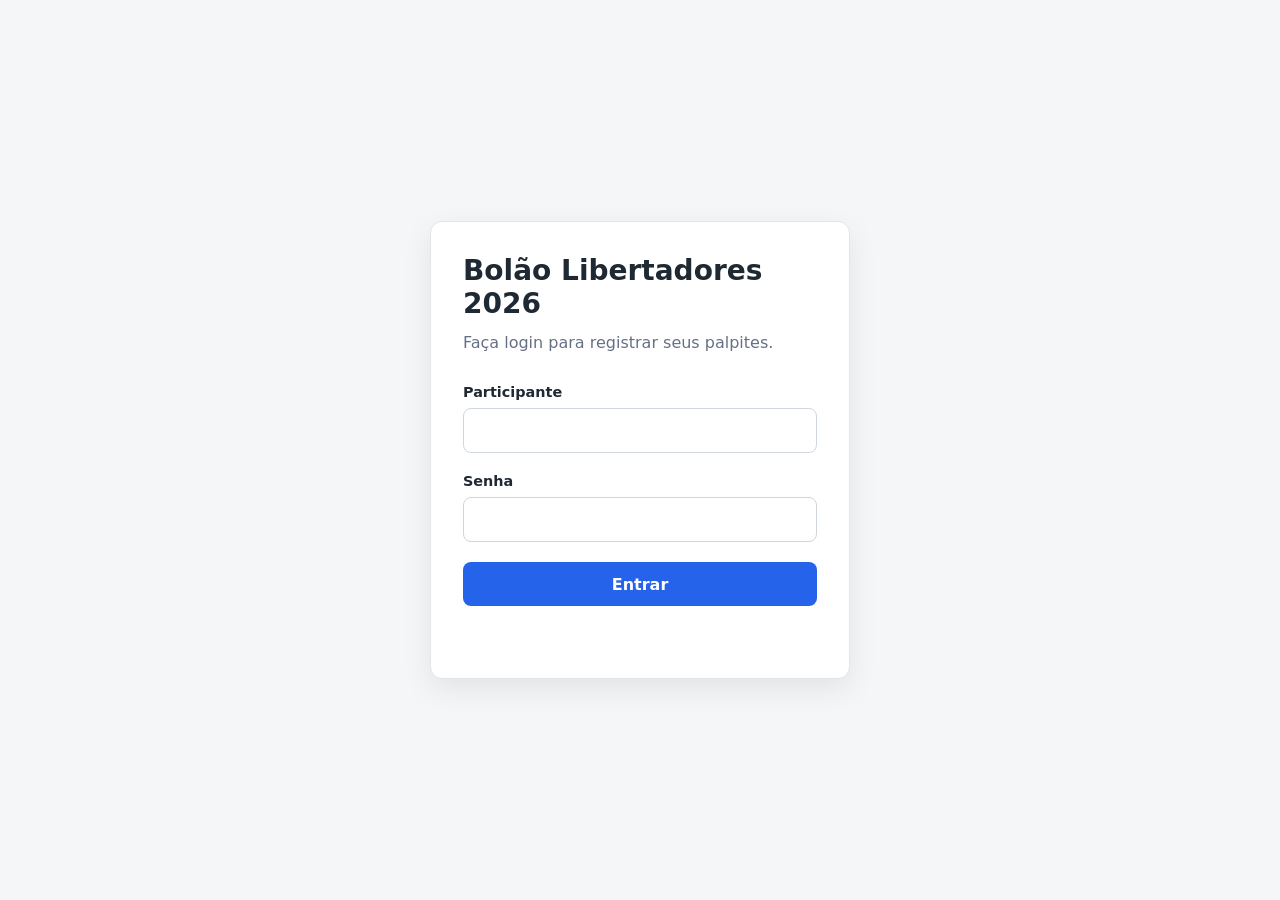
<file: Index.html>
<!DOCTYPE html>
<html lang="pt-BR">

<head>

    <meta charset="UTF-8">

    <meta
        name="viewport"
        content="width=device-width, initial-scale=1.0"
    >

    <meta
        name="description"
        content="Bolão Copa Libertadores da América 2026"
    >

    <title>
        Bolão Libertadores 2026
    </title>


    <!-- CSS PRINCIPAL -->

    <link        rel="stylesheet"        href="css/style.css">

</head>


<body>


    <!-- ============================================================
         APLICAÇÃO
         ============================================================ -->


    <div id="app">


        <!-- ========================================================
             TELA DE LOGIN
             ======================================================== -->


<section    id="tela-login"    class="tela">

    <div class="login-container">

        <h1>
            Bolão Libertadores 2026
        </h1>


        <p>
            Faça login para registrar seus palpites.
        </p>


        <div
            class="campo-formulario"
        >

            <label
                for="login-participante"
            >
                Participante
            </label>


            <input
                id="login-participante"
                type="text"
            >

        </div>


        <div
            class="campo-formulario"
        >

            <label
                for="login-senha"
            >
                Senha
            </label>


            <input
                id="login-senha"
                type="password"
            >

        </div>


        <button
            id="btn-login"
            type="button"
        >

            Entrar

        </button>


        <div
            id="login-mensagem"
            class="mensagem"
        >

        </div>

    </div>

</section>


        <!-- ========================================================
             TELA PRINCIPAL
             ======================================================== -->


       <section
    id="tela-principal"
    class="tela"
    hidden
>

    <header
        id="cabecalho-principal"
    >

        <div>

            <h1>
                Bolão Libertadores 2026
            </h1>


            <p
                id="usuario-logado"
            >

            </p>

        </div>


        <button
            id="btn-logout"
            type="button"
        >

            Sair

        </button>

    </header>


    <main>

        <nav
            id="navegacao-principal"
        >

            <button
                class="nav-btn ativo"
                type="button"
                data-tela="jogos"
            >

                Jogos

            </button>


            <button
                class="nav-btn"
                type="button"
                data-tela="ranking"
            >

                Ranking

            </button>

        </nav>


        <section
            id="secao-jogos"
        >

            <div
                class="cabecalho-secao"
            >

                <h2>
                    Palpites dos Jogos
                </h2>


                <p>
                    Registre seus palpites para os jogos da Libertadores 2026.
                </p>

            </div>


            <div
                id="lista-jogos"
            >

            </div>

        </section>


        <section
            id="secao-ranking"
            hidden
        >

            <div
                class="cabecalho-secao"
            >

                <h2>
                    Ranking
                </h2>

            </div>


            <div
                id="ranking-container"
            >

                Em breve.

            </div>

        </section>

    </main>

</section>

    </div>


    <!-- ============================================================
         JAVASCRIPT
         ============================================================ -->
<!--
<script src="js/api.js"></script>

<script src="js/app.js"></script>
-->

</body>

</html>
</file>
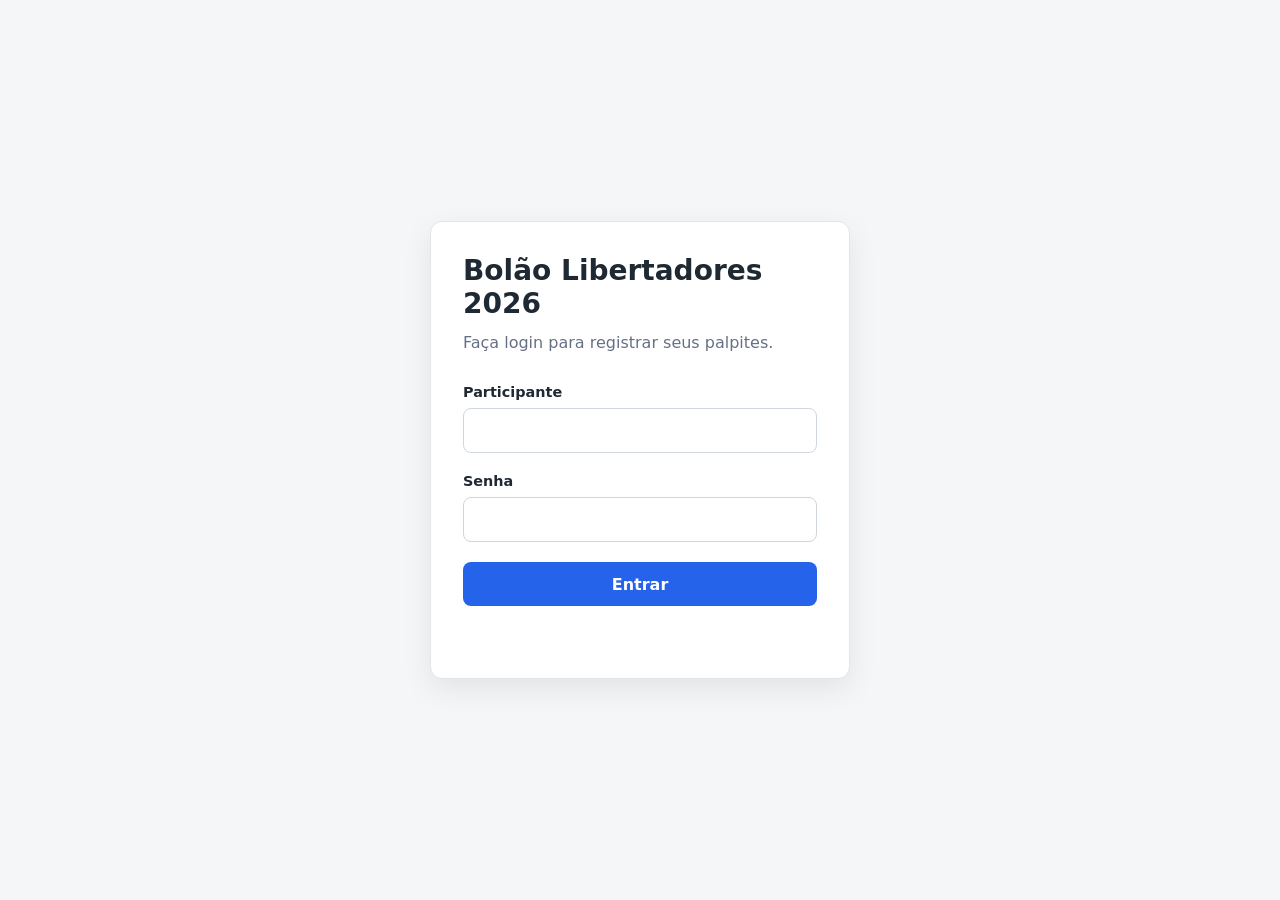
<file: index.html>
<!DOCTYPE html>
<html lang="pt-BR">

<head>

    <meta charset="UTF-8">

    <meta
        name="viewport"
        content="width=device-width, initial-scale=1.0"
    >

    <meta
        name="description"
        content="Bolão Copa Libertadores da América 2026"
    >

    <title id="titulo-aplicacao">
        
    </title>

   <style>

        * {
            box-sizing: border-box;
        }

        body {
            margin: 0;
            background: #ffffff;
            color: #222;
            font-family: Arial, Helvetica, sans-serif;
        }

        .pagina {
            max-width: 680px;
            margin: 0 auto;
            padding: 1.5rem 1rem 3rem;
        }

        h1 {
            font-size: 22px;
            margin: 0 0 4px;
        }

        h2 {
            font-size: 16px;
            margin: 0 0 12px;
        }

        p {
            margin-top: 0;
        }

        .descricao {
            color: #666;
            font-size: 14px;
        }

        .secao {
            margin-top: 32px;
        }

        .lista-confrontos {
            display: grid;
            gap: 12px;
        }

        .card-confronto {
            background: #fafafa;
            border: 1px solid #e5e5e5;
            border-radius: 10px;
            padding: 12px 14px;
        }

        .titulo-confronto {
            font-weight: 600;
            margin-bottom: 8px;
            font-size: 14px;
        }

        .placares {
            display: grid;
            grid-template-columns: 1fr 1fr;
            gap: 12px;
        }

        .rodada-label {
            font-size: 11px;
            color: #888;
            margin-bottom: 4px;
        }

        .score-row {
            display: flex;
            align-items: center;
            gap: 6px;
        }

        .nome-time {
            font-size: 12px;
            flex: 1;
            overflow: hidden;
            text-overflow: ellipsis;
            white-space: nowrap;
        }

        .nome-time.casa {
            text-align: right;
        }

        .score-input {
            width: 36px;
            text-align: center;
            padding: 6px 4px;
            border-radius: 6px;
            border: 1px solid #ccc;
            font-size: 14px;
        }

        .separador-placar {
            font-size: 12px;
            color: #999;
        }

        .resultado-classificado {
            margin-top: 10px;
            font-size: 12px;
            color: #0f6e56;
        }

        .area-penaltis {
            margin-top: 12px;
            padding-top: 12px;
            border-top: 1px dashed #ccc;
        }

        .texto-penaltis {
            font-size: 12px;
            color: #854f0b;
            margin-bottom: 6px;
        }

        .lista-escolhas {
            display: grid;
            gap: 10px;
        }

        .confronto-escolha {
            background: #fafafa;
            border: 1px solid #e5e5e5;
            border-radius: 10px;
            padding: 12px 14px;
        }

        .descricao-escolha {
            font-size: 13px;
            margin-bottom: 8px;
            color: #444;
        }

        .botoes-escolha {
            display: flex;
            gap: 8px;
        }

        .botao-escolha {
            flex: 1;
            padding: 8px 10px;
            border-radius: 8px;
            border: 1px solid #ccc;
            background: #fff;
            color: #333;
            font-size: 13px;
            cursor: pointer;
        }

        .botao-escolha.selecionado {
            border: 2px solid #1D9E75;
            background: #E1F5EE;
            color: #085041;
        }

        .texto-bloqueado {
            font-size: 12px;
            color: #999;
        }

        .mensagem-erro {
            margin-top: 20px;
            background: #fcebeb;
            border: 1px solid #f0acac;
            border-radius: 8px;
            padding: 10px 14px;
            font-size: 13px;
            color: #791f1f;
        }

        .botao-principal {
            margin-top: 28px;
            width: 100%;
            padding: 12px 0;
            border-radius: 10px;
            border: none;
            background: #1D9E75;
            color: #fff;
            font-size: 15px;
            font-weight: 600;
            cursor: pointer;
        }

        .botao-principal:hover {
            opacity: 0.9;
        }

        .botoes-final {
            display: flex;
            gap: 12px;
            margin-top: 20px;
        }

        .botoes-final .botao-principal {
            margin-top: 0;
        }

        .botao-secundario {
            background: #fff;
            color: #333;
            border: 1px solid #ccc;
        }

        .tela-sucesso {
            max-width: 640px;
            margin: 0 auto;
            padding: 2rem 1rem;
        }

        .card-sucesso {
            background: #e1f5ee;
            border: 1px solid #9fe1cb;
            border-radius: 12px;
            padding: 1.5rem;
        }

        .card-sucesso h2 {
            margin: 0 0 8px;
            font-size: 20px;
        }

        .card-sucesso p {
            margin: 0;
            color: #333;
        }

        .debug {
            margin-top: 16px;
        }

        .debug summary {
            cursor: pointer;
            font-size: 13px;
            color: #666;
        }

        .debug pre {
            font-size: 11px;
            background: #f5f5f5;
            padding: 12px;
            border-radius: 8px;
            overflow-x: auto;
        }

        .botao-novo-palpite {
            margin-top: 16px;
            padding: 8px 16px;
            border-radius: 8px;
            border: 1px solid #ccc;
            background: #fff;
            cursor: pointer;
        }

        @media (max-width: 600px) {

            .placares {
                grid-template-columns: 1fr;
                gap: 16px;
            }

            .botoes-final {
                flex-direction: column;
            }

            .nome-time {
                max-width: 110px;
            }

        }

    </style>


    
    <!-- CSS PRINCIPAL -->
    <link        rel="stylesheet"        href="css/style.css">

</head>


<body class="app-inicializando">


    <!-- ============================================================
         APLICAÇÃO
         ============================================================ -->


    <div id="app">


        <!-- ========================================================
             TELA DE LOGIN
             ======================================================== -->


<section    id="tela-login"    class="tela">

    <div class="login-container">

        <h1>
            Bolão Libertadores 2026
        </h1>


        <p>
            Faça login para registrar seus palpites.
        </p>


        <div
            class="campo-formulario"
        >

            <label
                for="login-participante"
            >
                Participante
            </label>


            <input
                id="login-participante"
                type="text"
            >

        </div>


        <div
            class="campo-formulario"
        >

            <label
                for="login-senha"
            >
                Senha
            </label>


            <input
                id="login-senha"
                type="password"
            >

        </div>


        <button
            id="btn-login"
            type="button"
        >

            Entrar

        </button>


        <div
            id="login-mensagem"
            class="mensagem"
        >

        </div>

    </div>

</section>


        <!-- ========================================================
             TELA PRINCIPAL
             ======================================================== -->


       <section
    id="tela-principal"
    class="tela"
    hidden
>

    <header
        id="cabecalho-principal"
    >

        <div>

            <h1 id="titulo-pagina">
                
            </h1>


            <p
                id="usuario-logado"
            >

            </p>

        </div>


        <button
            id="btn-logout"
            type="button"
        >

            Sair

        </button>

    </header>


    <main>

        <nav id="navegacao-principal">

            <button
                class="nav-btn ativo"
                type="button"
                data-tela="jogos"
            >
                Jogos
            </button>
        
            <button
                class="nav-btn"
                type="button"
                data-tela="ranking"
            >
                Ranking
            </button>
        
            <button
                class="nav-btn"
                type="button"
                data-tela="eliminatorias"
            >
                Eliminatórias
            </button>
        
        </nav>

        <section  id="secao-jogos" >

            <div class="cabecalho-secao">

                <div class="cabecalho-secao-titulo">

                    <div>

                        <h2>
                            Palpites dos Jogos
                        </h2>

                        <p>
                            Registre seus palpites para os jogos da Libertadores 2026.
                        </p>
            
                    </div>


                    <button
                        id="btn-salvar-todos"
                        type="button"
                    >
            
                        Salvar Todos
            
                    </button>

                </div>

            </div>

            <div  id="lista-jogos">

            </div>

        </section>

        <section id="secao-ranking" hidden>
            <div  class="cabecalho-secao">
                <h2>
                    Ranking
                </h2>
            </div>
            <div  id="ranking-container">
                Em breve.
            </div>
        </section>
        
        <section  id="secao-eliminatorias" hidden>
            <div class="cabecalho-secao">
                <h2>
                    Palpites das Eliminatórias
                </h2>
        
                <p>
                    Registre aqui os palpites das oitavas, quartas, semifinais e campeão.
                </p>
            </div>
        
            <div id="eliminatorias-container">

                <!-- ============================================================
                     TELA PRINCIPAL
                     ============================================================ -->
            
                <main id="app" class="pagina">
            
                    <h1>Bolão Se Joga na Copa Libertadores 2026</h1>
            
                    <p class="descricao">
                        Preencha seus palpites para as Oitavas de Final e indique quem avança até o título.
                    </p>
            
            
            
                    <!-- ========================================================
                         ETAPA 1 — OITAVAS
                         ======================================================== -->
            
                    <section
                        id="etapa-1"
                        class="secao"
                    >
            
                        <h2>
                            Etapa 1 de 2 — Oitavas de final: placares
                        </h2>
            
                        <p class="descricao">
            
                            Informe o placar do jogo de ida e do jogo de volta de cada confronto.
                            Quem se classifica é calculado automaticamente pelo agregado —
                            só te perguntamos algo extra se der empate.
            
                        </p>
            
            
                        <div
                            id="lista-oitavas"
                            class="lista-confrontos"
                        ></div>
            
            
                        <div
                            id="erro-etapa-1"
                            class="mensagem-erro"
                            hidden
                        ></div>
            
            
                        <button
                            id="btn-avancar"
                            class="botao-principal"
                            type="button"
                        >
            
                            Continuar para quartas, semis e final
            
                        </button>
            
                    </section>
            
            
                    <!-- ========================================================
                         ETAPA 2 — FASES FINAIS
                         ======================================================== -->
            
                    <section
                        id="etapa-2"
                        class="secao"
                        hidden
                    >
            
            
                        <!-- ====================================================
                             QUARTAS DE FINAL
                             ==================================================== -->
            
                        <section>
            
                            <h2>
                                Etapa 2 de 2 — Quartas de final: quem passa
                            </h2>
            
                            <p class="descricao">
            
                                Indique quem você acha que se classifica em cada confronto
                                (10 pontos por acerto).
            
                            </p>
            
            
                            <div
                                id="lista-quartas"
                                class="lista-escolhas"
                            ></div>
            
                        </section>
            
            
                        <!-- ====================================================
                             SEMIFINAIS
                             ==================================================== -->
            
                        <section class="secao">
            
                            <h2>
                                Semifinal — quem passa
                            </h2>
            
                            <p class="descricao">
            
                                Semi 1 = vencedores das Quartas 1 e 2.
                                Semi 2 = vencedores das Quartas 3 e 4.
                                (15 pontos por acerto)
            
                            </p>
            
            
                            <div
                                id="lista-semis"
                                class="lista-escolhas"
                            ></div>
            
                        </section>
            
            
                        <!-- ====================================================
                             FINAL
                             ==================================================== -->
            
                        <section class="secao">
            
                            <h2>
                                Final — quem é campeão
                            </h2>
            
                            <p class="descricao">
            
                                O time escolhido aqui é automaticamente seu palpite de campeão
                                (20 pts por ser finalista / 30 pts extra se acertar o título).
            
                            </p>
            
            
                            <div
                                id="card-final"
                                class="confronto-escolha"
                            ></div>
            
            
                            <div
                                id="campeao-selecionado"
                                class="resultado-classificado"
                                hidden
                            ></div>
            
                        </section>
            
            
                        <!-- ====================================================
                             MENSAGEM DE ERRO
                             ==================================================== -->
            
                        <div
                            id="erro-etapa-2"
                            class="mensagem-erro"
                            hidden
                        ></div>
            
            
                        <!-- ====================================================
                             BOTÕES
                             ==================================================== -->
            
                        <div class="botoes-final">
            
                            <button
                                id="btn-voltar"
                                class="botao-principal botao-secundario"
                                type="button"
                            >
            
                                Voltar aos placares
            
                            </button>
            
            
                            <button
                                id="btn-enviar"
                                class="botao-principal"
                                type="button"
                            >
            
                                Enviar palpite
            
                            </button>
            
                        </div>
            
                    </section>
            
                </main>
            
            
                <!-- ============================================================
                     TELA DE SUCESSO
                     ============================================================ -->
            
                <main
                    id="tela-sucesso"
                    class="tela-sucesso"
                    hidden
                >
            
                    <div class="card-sucesso">
            
                        <h2>
                            Palpite registrado!
                        </h2>
            
                        <p id="mensagem-sucesso"></p>
            
                    </div>
            
                    <button
                        id="btn-novo-palpite"
                        class="botao-novo-palpite"
                        type="button"
                    >
            
                        Voltar (HOLD)
            
                    </button>
            
                </main>




                
            </div>
        </section>
    </main>
        
    </section>

</div>


    <!-- ============================================================
         JAVASCRIPT
         ============================================================ -->

<script src="js/api.js"></script>

<script src="js/app.js"></script>


</body>

</html>
</file>
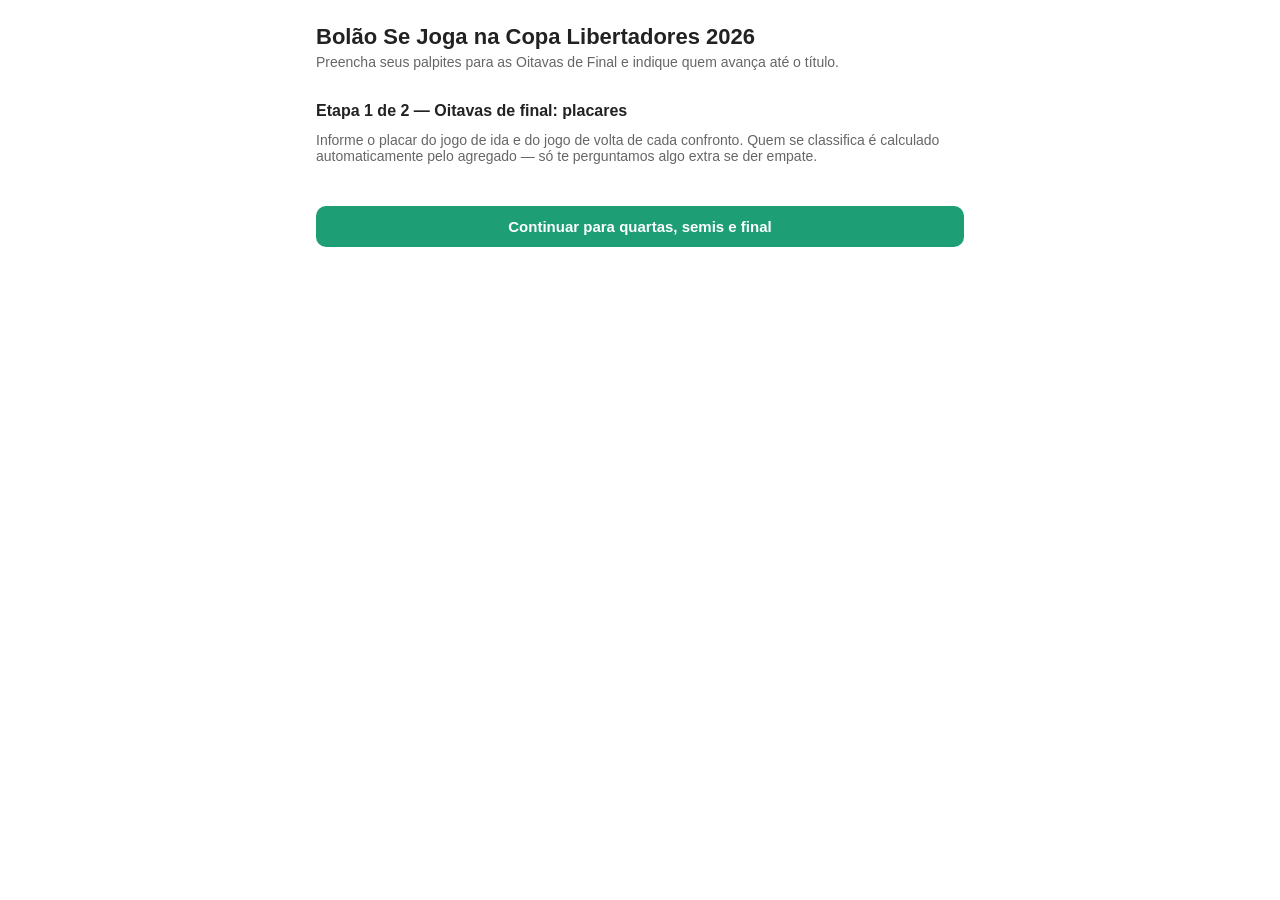
<file: palpite-eliminatorias.html>
<!DOCTYPE html>
<html lang="pt-BR">
<head>
    <meta charset="UTF-8">
    <meta name="viewport" content="width=device-width, initial-scale=1.0">

    <title>Bolão Se Joga na Copa Libertadores 2026</title>

    <style>

        * {
            box-sizing: border-box;
        }

        body {
            margin: 0;
            background: #ffffff;
            color: #222;
            font-family: Arial, Helvetica, sans-serif;
        }

        .pagina {
            max-width: 680px;
            margin: 0 auto;
            padding: 1.5rem 1rem 3rem;
        }

        h1 {
            font-size: 22px;
            margin: 0 0 4px;
        }

        h2 {
            font-size: 16px;
            margin: 0 0 12px;
        }

        p {
            margin-top: 0;
        }

        .descricao {
            color: #666;
            font-size: 14px;
        }

        .secao {
            margin-top: 32px;
        }

        .lista-confrontos {
            display: grid;
            gap: 12px;
        }

        .card-confronto {
            background: #fafafa;
            border: 1px solid #e5e5e5;
            border-radius: 10px;
            padding: 12px 14px;
        }

        .titulo-confronto {
            font-weight: 600;
            margin-bottom: 8px;
            font-size: 14px;
        }

        .placares {
            display: grid;
            grid-template-columns: 1fr 1fr;
            gap: 12px;
        }

        .rodada-label {
            font-size: 11px;
            color: #888;
            margin-bottom: 4px;
        }

        .score-row {
            display: flex;
            align-items: center;
            gap: 6px;
        }

        .nome-time {
            font-size: 12px;
            flex: 1;
            overflow: hidden;
            text-overflow: ellipsis;
            white-space: nowrap;
        }

        .nome-time.casa {
            text-align: right;
        }

        .score-input {
            width: 36px;
            text-align: center;
            padding: 6px 4px;
            border-radius: 6px;
            border: 1px solid #ccc;
            font-size: 14px;
        }

        .separador-placar {
            font-size: 12px;
            color: #999;
        }

        .resultado-classificado {
            margin-top: 10px;
            font-size: 12px;
            color: #0f6e56;
        }

        .area-penaltis {
            margin-top: 12px;
            padding-top: 12px;
            border-top: 1px dashed #ccc;
        }

        .texto-penaltis {
            font-size: 12px;
            color: #854f0b;
            margin-bottom: 6px;
        }

        .lista-escolhas {
            display: grid;
            gap: 10px;
        }

        .confronto-escolha {
            background: #fafafa;
            border: 1px solid #e5e5e5;
            border-radius: 10px;
            padding: 12px 14px;
        }

        .descricao-escolha {
            font-size: 13px;
            margin-bottom: 8px;
            color: #444;
        }

        .botoes-escolha {
            display: flex;
            gap: 8px;
        }

        .botao-escolha {
            flex: 1;
            padding: 8px 10px;
            border-radius: 8px;
            border: 1px solid #ccc;
            background: #fff;
            color: #333;
            font-size: 13px;
            cursor: pointer;
        }

        .botao-escolha.selecionado {
            border: 2px solid #1D9E75;
            background: #E1F5EE;
            color: #085041;
        }

        .texto-bloqueado {
            font-size: 12px;
            color: #999;
        }

        .mensagem-erro {
            margin-top: 20px;
            background: #fcebeb;
            border: 1px solid #f0acac;
            border-radius: 8px;
            padding: 10px 14px;
            font-size: 13px;
            color: #791f1f;
        }

        .botao-principal {
            margin-top: 28px;
            width: 100%;
            padding: 12px 0;
            border-radius: 10px;
            border: none;
            background: #1D9E75;
            color: #fff;
            font-size: 15px;
            font-weight: 600;
            cursor: pointer;
        }

        .botao-principal:hover {
            opacity: 0.9;
        }

        .botoes-final {
            display: flex;
            gap: 12px;
            margin-top: 20px;
        }

        .botoes-final .botao-principal {
            margin-top: 0;
        }

        .botao-secundario {
            background: #fff;
            color: #333;
            border: 1px solid #ccc;
        }

        .tela-sucesso {
            max-width: 640px;
            margin: 0 auto;
            padding: 2rem 1rem;
        }

        .card-sucesso {
            background: #e1f5ee;
            border: 1px solid #9fe1cb;
            border-radius: 12px;
            padding: 1.5rem;
        }

        .card-sucesso h2 {
            margin: 0 0 8px;
            font-size: 20px;
        }

        .card-sucesso p {
            margin: 0;
            color: #333;
        }

        .debug {
            margin-top: 16px;
        }

        .debug summary {
            cursor: pointer;
            font-size: 13px;
            color: #666;
        }

        .debug pre {
            font-size: 11px;
            background: #f5f5f5;
            padding: 12px;
            border-radius: 8px;
            overflow-x: auto;
        }

        .botao-novo-palpite {
            margin-top: 16px;
            padding: 8px 16px;
            border-radius: 8px;
            border: 1px solid #ccc;
            background: #fff;
            cursor: pointer;
        }

        @media (max-width: 600px) {

            .placares {
                grid-template-columns: 1fr;
                gap: 16px;
            }

            .botoes-final {
                flex-direction: column;
            }

            .nome-time {
                max-width: 110px;
            }

        }

    </style>
</head>

<body>

    <!-- ============================================================
         TELA PRINCIPAL
         ============================================================ -->

    <main id="app" class="pagina">

        <h1>Bolão Se Joga na Copa Libertadores 2026</h1>

        <p class="descricao">
            Preencha seus palpites para as Oitavas de Final e indique quem avança até o título.
        </p>



        <!-- ========================================================
             ETAPA 1 — OITAVAS
             ======================================================== -->

        <section
            id="etapa-1"
            class="secao"
        >

            <h2>
                Etapa 1 de 2 — Oitavas de final: placares
            </h2>

            <p class="descricao">

                Informe o placar do jogo de ida e do jogo de volta de cada confronto.
                Quem se classifica é calculado automaticamente pelo agregado —
                só te perguntamos algo extra se der empate.

            </p>


            <div
                id="lista-oitavas"
                class="lista-confrontos"
            ></div>


            <div
                id="erro-etapa-1"
                class="mensagem-erro"
                hidden
            ></div>


            <button
                id="btn-avancar"
                class="botao-principal"
                type="button"
            >

                Continuar para quartas, semis e final

            </button>

        </section>


        <!-- ========================================================
             ETAPA 2 — FASES FINAIS
             ======================================================== -->

        <section
            id="etapa-2"
            class="secao"
            hidden
        >


            <!-- ====================================================
                 QUARTAS DE FINAL
                 ==================================================== -->

            <section>

                <h2>
                    Etapa 2 de 2 — Quartas de final: quem passa
                </h2>

                <p class="descricao">

                    Indique quem você acha que se classifica em cada confronto
                    (10 pontos por acerto).

                </p>


                <div
                    id="lista-quartas"
                    class="lista-escolhas"
                ></div>

            </section>


            <!-- ====================================================
                 SEMIFINAIS
                 ==================================================== -->

            <section class="secao">

                <h2>
                    Semifinal — quem passa
                </h2>

                <p class="descricao">

                    Semi 1 = vencedores das Quartas 1 e 2.
                    Semi 2 = vencedores das Quartas 3 e 4.
                    (15 pontos por acerto)

                </p>


                <div
                    id="lista-semis"
                    class="lista-escolhas"
                ></div>

            </section>


            <!-- ====================================================
                 FINAL
                 ==================================================== -->

            <section class="secao">

                <h2>
                    Final — quem é campeão
                </h2>

                <p class="descricao">

                    O time escolhido aqui é automaticamente seu palpite de campeão
                    (20 pts por ser finalista / 30 pts extra se acertar o título).

                </p>


                <div
                    id="card-final"
                    class="confronto-escolha"
                ></div>


                <div
                    id="campeao-selecionado"
                    class="resultado-classificado"
                    hidden
                ></div>

            </section>


            <!-- ====================================================
                 MENSAGEM DE ERRO
                 ==================================================== -->

            <div
                id="erro-etapa-2"
                class="mensagem-erro"
                hidden
            ></div>


            <!-- ====================================================
                 BOTÕES
                 ==================================================== -->

            <div class="botoes-final">

                <button
                    id="btn-voltar"
                    class="botao-principal botao-secundario"
                    type="button"
                >

                    Voltar aos placares

                </button>


                <button
                    id="btn-enviar"
                    class="botao-principal"
                    type="button"
                >

                    Enviar palpite

                </button>

            </div>

        </section>

    </main>


    <!-- ============================================================
         TELA DE SUCESSO
         ============================================================ -->

    <main
        id="tela-sucesso"
        class="tela-sucesso"
        hidden
    >

        <div class="card-sucesso">

            <h2>
                Palpite registrado!
            </h2>

            <p id="mensagem-sucesso"></p>

        </div>

        <button
            id="btn-novo-palpite"
            class="botao-novo-palpite"
            type="button"
        >

            Voltar (HOLD)

        </button>

    </main>


    <!-- ============================================================
         JAVASCRIPT
         ============================================================ -->
    <script src="/js/api.js"></script>
    <script src="/js/app.js"></script>
    <script src="js/palpite-eliminatorias.js"></script>

</body>

</html>
</file>
<file: css/style.css>
/* ==========================================================================
   RESET E CONFIGURAÇÕES GERAIS
   ========================================================================== */

* {
    box-sizing: border-box;
}


html {
    font-size: 16px;
}


body {
    margin: 0;

    min-width: 320px;

    font-family:
        Inter,
        system-ui,
        -apple-system,
        BlinkMacSystemFont,
        "Segoe UI",
        sans-serif;

    background-color: #f4f6f8;

    color: #1f2933;
}


button,
input {
    font: inherit;
}


button {
    cursor: pointer;
}


button:disabled {
    cursor: not-allowed;
}


/* ==========================================================================
   ELEMENTOS GERAIS
   ========================================================================== */

.tela {
    min-height: 100vh;
}


.mensagem {
    min-height: 1.5rem;

    margin-top: 1rem;

    font-size: 0.9rem;
}


[hidden] {
    display: none !important;
}


/* ==========================================================================
   TELA DE LOGIN
   ========================================================================== */

#tela-login {
    display: flex;

    align-items: center;
    justify-content: center;

    padding: 1.5rem;
}


.login-container {
    width: 100%;
    max-width: 420px;

    padding: 2rem;

    background-color: #ffffff;

    border: 1px solid #e1e5e9;

    border-radius: 12px;

    box-shadow:
        0 10px 30px rgba(0, 0, 0, 0.08);
}


.login-container h1 {
    margin: 0 0 0.75rem;

    font-size: 1.75rem;

    line-height: 1.2;
}


.login-container p {
    margin: 0 0 2rem;

    color: #667085;
}


.campo-formulario {
    display: flex;

    flex-direction: column;

    gap: 0.5rem;

    margin-bottom: 1.25rem;
}


.campo-formulario label {
    font-size: 0.9rem;

    font-weight: 600;
}


.campo-formulario input {
    width: 100%;

    padding: 0.75rem 0.9rem;

    border: 1px solid #cfd6dd;

    border-radius: 8px;

    outline: none;

    transition:
        border-color 0.2s ease,
        box-shadow 0.2s ease;
}


.campo-formulario input:focus {
    border-color: #2563eb;

    box-shadow:
        0 0 0 3px rgba(37, 99, 235, 0.15);
}


#btn-login {
    width: 100%;

    padding: 0.8rem 1rem;

    border: 0;

    border-radius: 8px;

    background-color: #2563eb;

    color: #ffffff;

    font-weight: 600;

    transition:
        background-color 0.2s ease,
        transform 0.1s ease;
}


#btn-login:hover {
    background-color: #1d4ed8;
}


#btn-login:active {
    transform: translateY(1px);
}


#login-mensagem {
    color: #b42318;
}


/* ==========================================================================
   CABEÇALHO PRINCIPAL
   ========================================================================== */

#cabecalho-principal {
    display: flex;

    align-items: center;
    justify-content: space-between;

    gap: 1rem;

    padding: 1rem 1.5rem;

    background-color: #ffffff;

    border-bottom: 1px solid #e1e5e9;
}


#cabecalho-principal h1 {
    margin: 0;

    font-size: 1.25rem;
}


#usuario-logado {
    margin: 0.25rem 0 0;

    color: #667085;

    font-size: 0.9rem;
}


#btn-logout {
    padding: 0.6rem 1rem;

    border: 1px solid #cfd6dd;

    border-radius: 8px;

    background-color: #ffffff;

    color: #344054;

    font-weight: 600;
}


#btn-logout:hover {
    background-color: #f2f4f7;
}


/* ==========================================================================
   CONTEÚDO PRINCIPAL
   ========================================================================== */

#tela-principal main {
    width: 100%;

    max-width: 1200px;

    margin: 0 auto;

    padding: 1.5rem;
}


/* ==========================================================================
   NAVEGAÇÃO
   ========================================================================== */

#navegacao-principal {
    display: flex;

    gap: 0.5rem;

    margin-bottom: 1.5rem;

    padding-bottom: 0.75rem;

    border-bottom: 1px solid #dfe3e8;
}


.nav-btn {
    padding: 0.7rem 1rem;

    border: 0;

    border-radius: 8px;

    background-color: transparent;

    color: #667085;

    font-weight: 600;
}


.nav-btn:hover {
    background-color: #eef2f6;
}


.nav-btn.ativo {
    background-color: #2563eb;

    color: #ffffff;
}

#navegacao-principal a.nav-btn {
    text-decoration: none;
}

/* ==========================================================================
   CABEÇALHOS DE SEÇÃO
   ========================================================================== */

.cabecalho-secao {
    margin-bottom: 1.25rem;
}


.cabecalho-secao h2 {
    margin: 0 0 0.4rem;

    font-size: 1.5rem;
}


.cabecalho-secao p {
    margin: 0;

    color: #667085;
}


/* ==========================================================================
   LISTA DE JOGOS
   ========================================================================== */

#lista-jogos {
    display: grid;

    grid-template-columns:
        repeat(
            auto-fit,
            minmax(
                280px,
                1fr
            )
        );

    gap: 1rem;
}


/* ==========================================================================
   CARD DE JOGO
   ========================================================================== */

.card-jogo {
    padding: 1rem;

    background-color: #ffffff;

    border: 1px solid #e1e5e9;

    border-radius: 12px;

    box-shadow:
        0 2px 8px rgba(0, 0, 0, 0.04);
}


.card-jogo-cabecalho {
    display: flex;

    align-items: center;
    justify-content: space-between;

    gap: 0.75rem;

    margin-bottom: 1rem;

    padding-bottom: 0.75rem;

    border-bottom: 1px solid #eef0f2;

    color: #667085;

    font-size: 0.85rem;
}


.card-jogo-confronto {
    display: flex;

    flex-direction: column;

    gap: 0.75rem;

    margin-bottom: 1rem;
}


.time {
    display: flex;

    align-items: center;
    justify-content: space-between;

    gap: 1rem;
}


.time span {
    flex: 1;

    font-weight: 600;
}


.input-gols {
    width: 56px;

    padding: 0.55rem;

    text-align: center;

    border: 1px solid #cfd6dd;

    border-radius: 8px;
}


.btn-salvar-palpite {
    width: 100%;

    padding: 0.7rem 1rem;

    border: 0;

    border-radius: 8px;

    background-color: #16a34a;

    color: #ffffff;

    font-weight: 600;
}


.btn-salvar-palpite:hover {
    background-color: #15803d;
}


/* ==========================================================================
   RANKING
   ========================================================================== */

#ranking-container {
    min-height: 200px;

    padding: 1.5rem;

    background-color: #ffffff;

    border: 1px solid #e1e5e9;

    border-radius: 12px;
}


/* ==========================================================================
   RESPONSIVIDADE
   ========================================================================== */

@media (
    max-width: 600px
) {


    #cabecalho-principal {
        align-items: flex-start;

        flex-direction: column;
    }


    #btn-logout {
        width: 100%;
    }


    #tela-principal main {
        padding: 1rem;
    }


    #navegacao-principal {
        width: 100%;
    }


    .nav-btn {
        flex: 1;
    }


    .login-container {
        padding: 1.5rem;
    }


    .card-jogo-cabecalho {
        align-items: flex-start;

        flex-direction: column;
    }

}
.app-inicializando {

    visibility: hidden;

}
</file>
